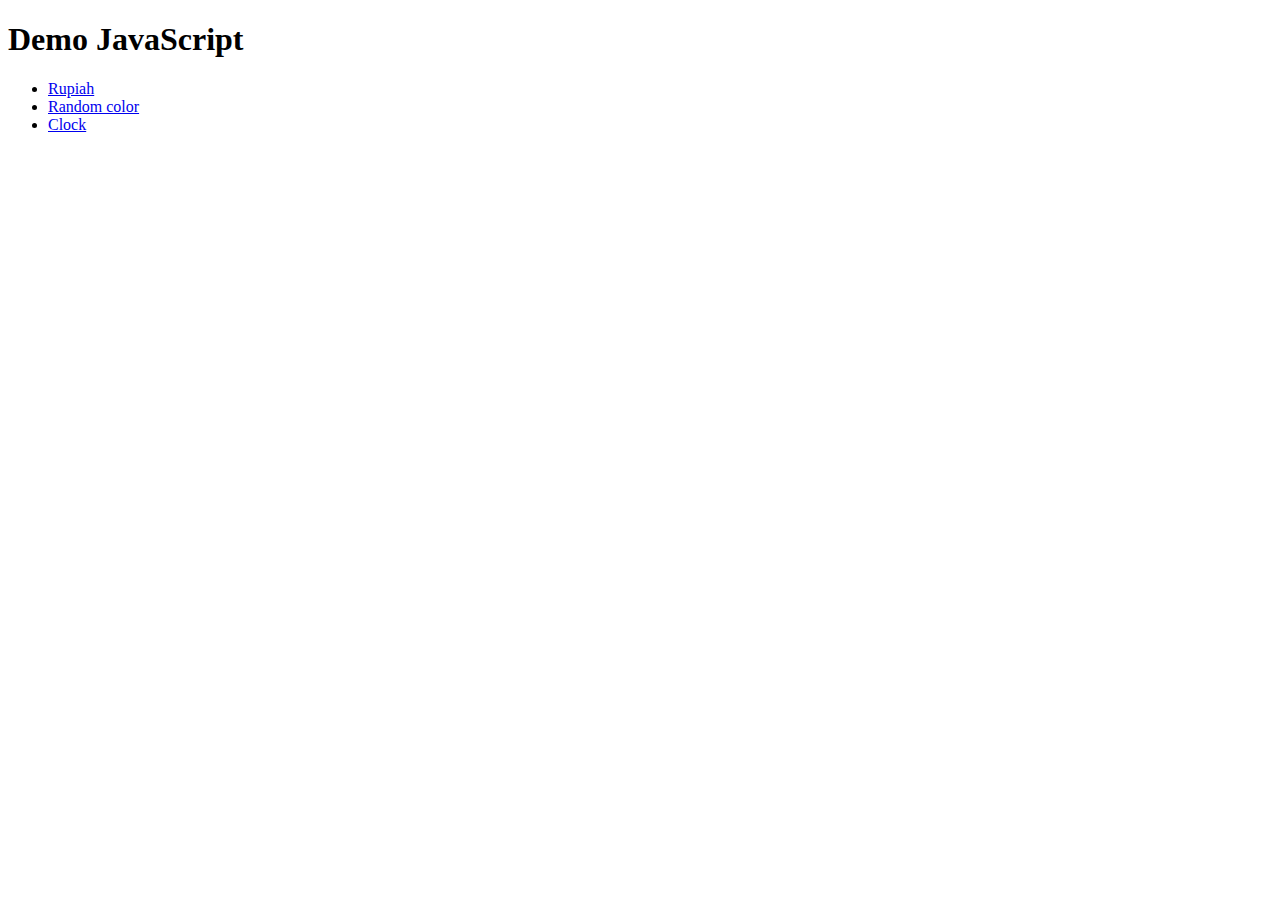
<file: index.html>
<!DOCTYPE html>
<html lang="en">
  <head>
    <meta charset="UTF-8" />
    <meta http-equiv="X-UA-Compatible" content="IE=edge" />
    <meta name="viewport" content="width=device-width, initial-scale=1.0" />
    <title>Demo JavaScript</title>
  </head>
  <body>
    <h1>Demo JavaScript</h1>
    <ul>
      <li>
        <a href="/rupiah">Rupiah</a>
      </li>
      <li>
        <a href="/random-color">Random color</a>
      </li>
      <li>
        <a href="/clock">Clock</a>
      </li>
    </ul>
  </body>
</html>
</file>
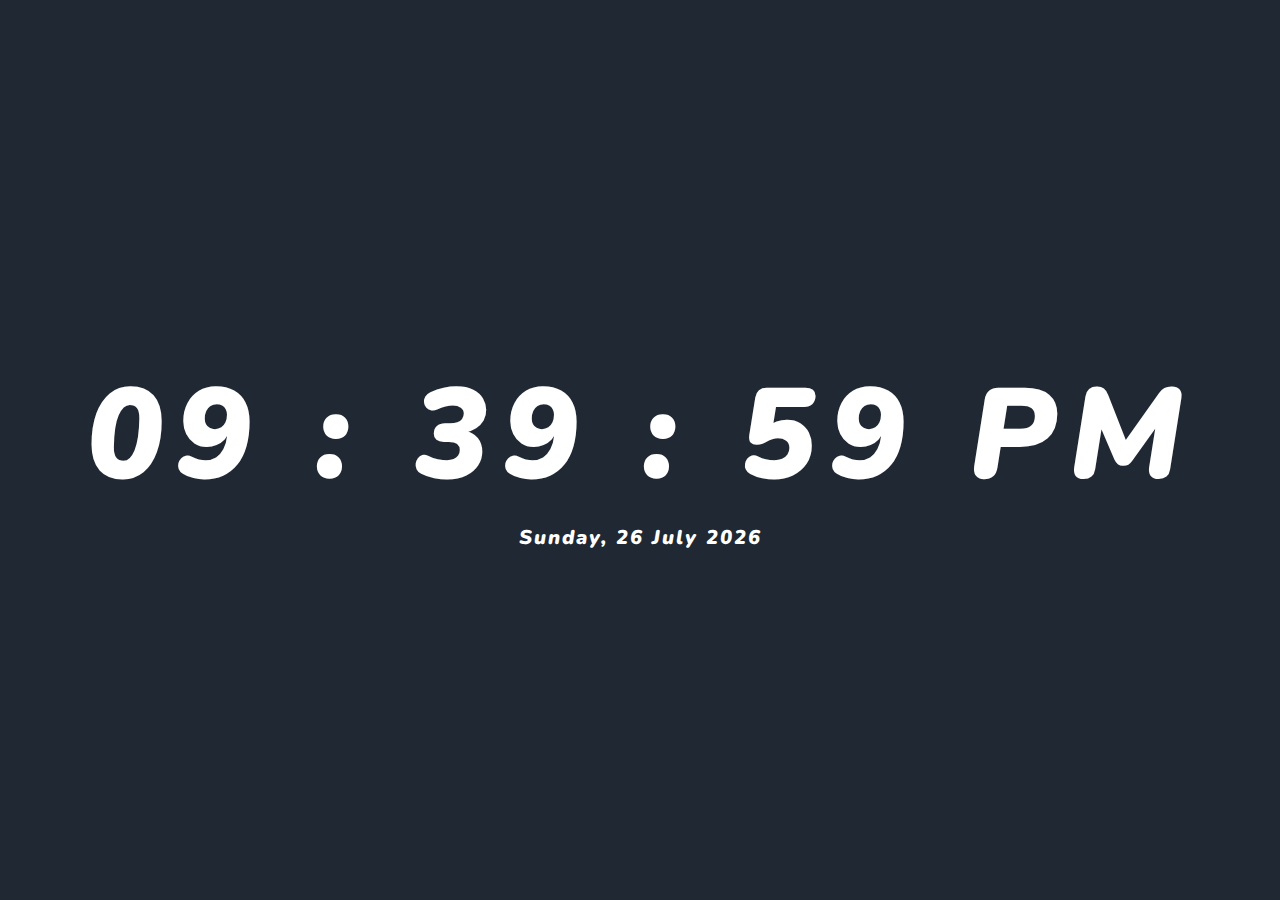
<file: clock/index.html>
<!DOCTYPE html>
<html lang="en">
  <head>
    <meta charset="UTF-8" />
    <meta http-equiv="X-UA-Compatible" content="IE=edge" />
    <meta name="viewport" content="width=device-width, initial-scale=1.0" />
    <title>Clock</title>
    <link rel="preconnect" href="https://fonts.googleapis.com" />
    <link rel="preconnect" href="https://fonts.gstatic.com" crossorigin />
    <link
      href="https://fonts.googleapis.com/css2?family=Nunito:ital,wght@0,200;0,300;0,400;0,500;0,600;0,700;0,800;0,900;0,1000;1,200;1,300;1,400;1,500;1,600;1,700;1,800;1,900;1,1000&display=swap"
      rel="stylesheet"
    />
    <link rel="stylesheet" href="index.css" />
  </head>
  <body class="bg-primary">
    <div class="h-screen flex justify-center items-center flex-col text-center">
      <h1 id="MyClockDisplay" class="title text-white">12 . 12 . 00</h1>
      <h4 id="MyDayDisplay" class="sub-title text-white">
        Friday, 25 November 2022
      </h4>
    </div>

    <script src="index.js"></script>
  </body>
</html>
</file>
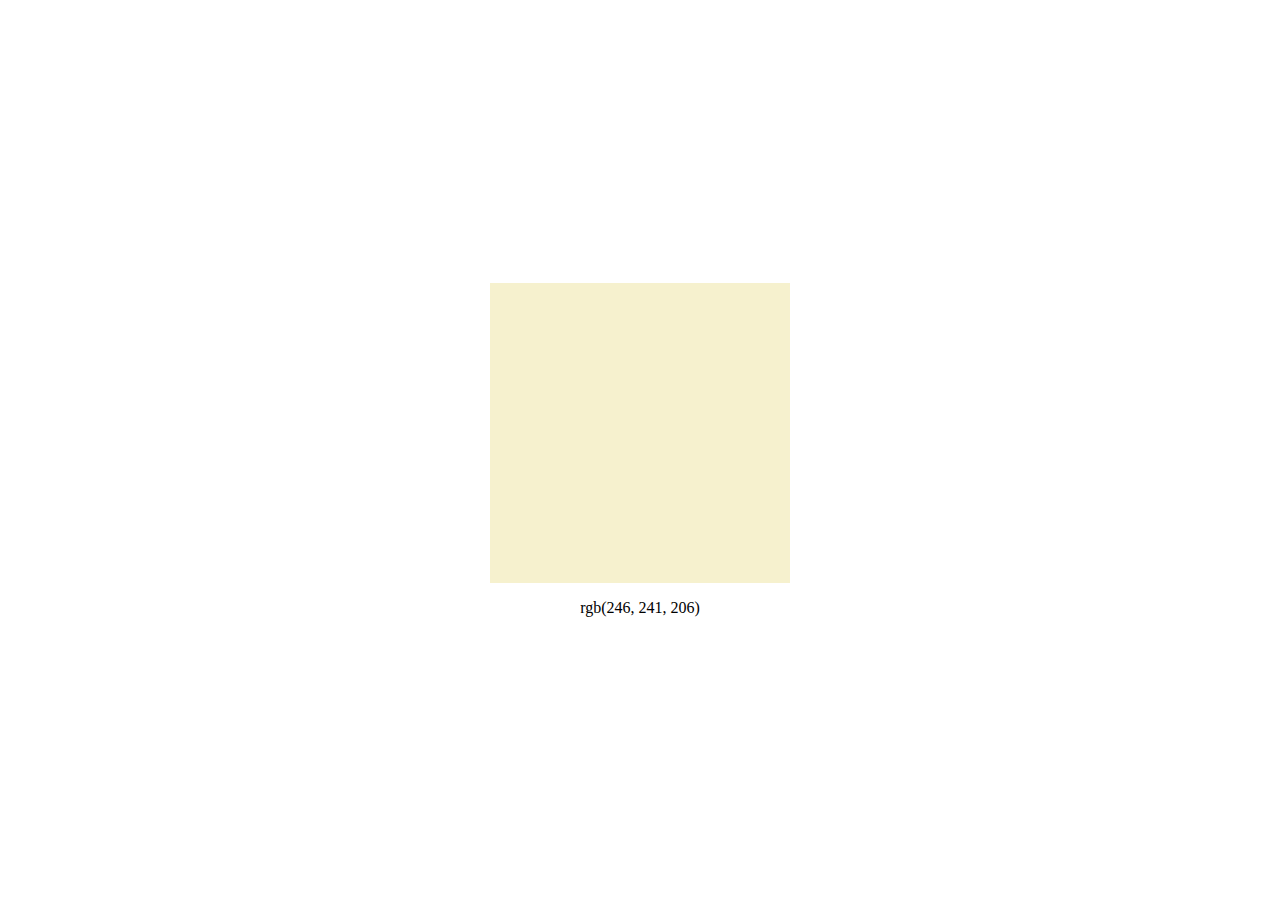
<file: random-color/index.html>
<!DOCTYPE html>
<html lang="en">
  <head>
    <meta charset="UTF-8" />
    <meta http-equiv="X-UA-Compatible" content="IE=edge" />
    <meta name="viewport" content="width=device-width, initial-scale=1.0" />
    <title>Random color</title>
    <link rel="stylesheet" href="index.css" />
  </head>
  <body id="body">
    <div
      class="boxPreviewColor"
      id="previewColor"
      onclick="changeColor()"
    ></div>
    <p id="rgbNumberText"></p>

    <script src="index.js"></script>
  </body>
</html>
</file>
<file: clock/index.css>
* {
  font-family: "Nunito", sans-serif;
}

body {
  margin: 0;
}

.bg-primary {
  background-color: #1f2833;
}

.text-white {
  color: #fff;
}

.text-center {
  text-align: center;
}

h1,
h2,
h3,
h4,
h5 {
  margin: 0;
}

.h-screen {
  height: 100vh;
}

.flex {
  display: flex;
}

.flex-col {
  flex-direction: column;
}

.justify-center {
  justify-content: center;
}

.items-center {
  align-items: center;
}

.title {
  font-style: italic;
  font-weight: 900;
  font-size: 128px;
  line-height: 175px;
  letter-spacing: 0.1em;
}

.sub-title {
  font-style: italic;
  font-weight: 900;
  font-size: 20px;
  line-height: 27px;
  letter-spacing: 0.1em;
}

@media screen and (max-width: 600px) {
  .title {
    font-style: italic;
    font-weight: 900;
    font-size: 32px;
    line-height: 45px;
    margin-bottom: 20px;
  }

  .sub-title {
    font-style: italic;
    font-weight: 900;
    font-size: 20px;
    line-height: 27px;
  }
}
</file>
<file: random-color/index.css>
body {
  height: 100vh;
  display: flex;
  flex-direction: column;
  justify-content: center;
  align-items: center;
}

.boxPreviewColor {
  width: 300px;
  height: 300px;
}
</file>
